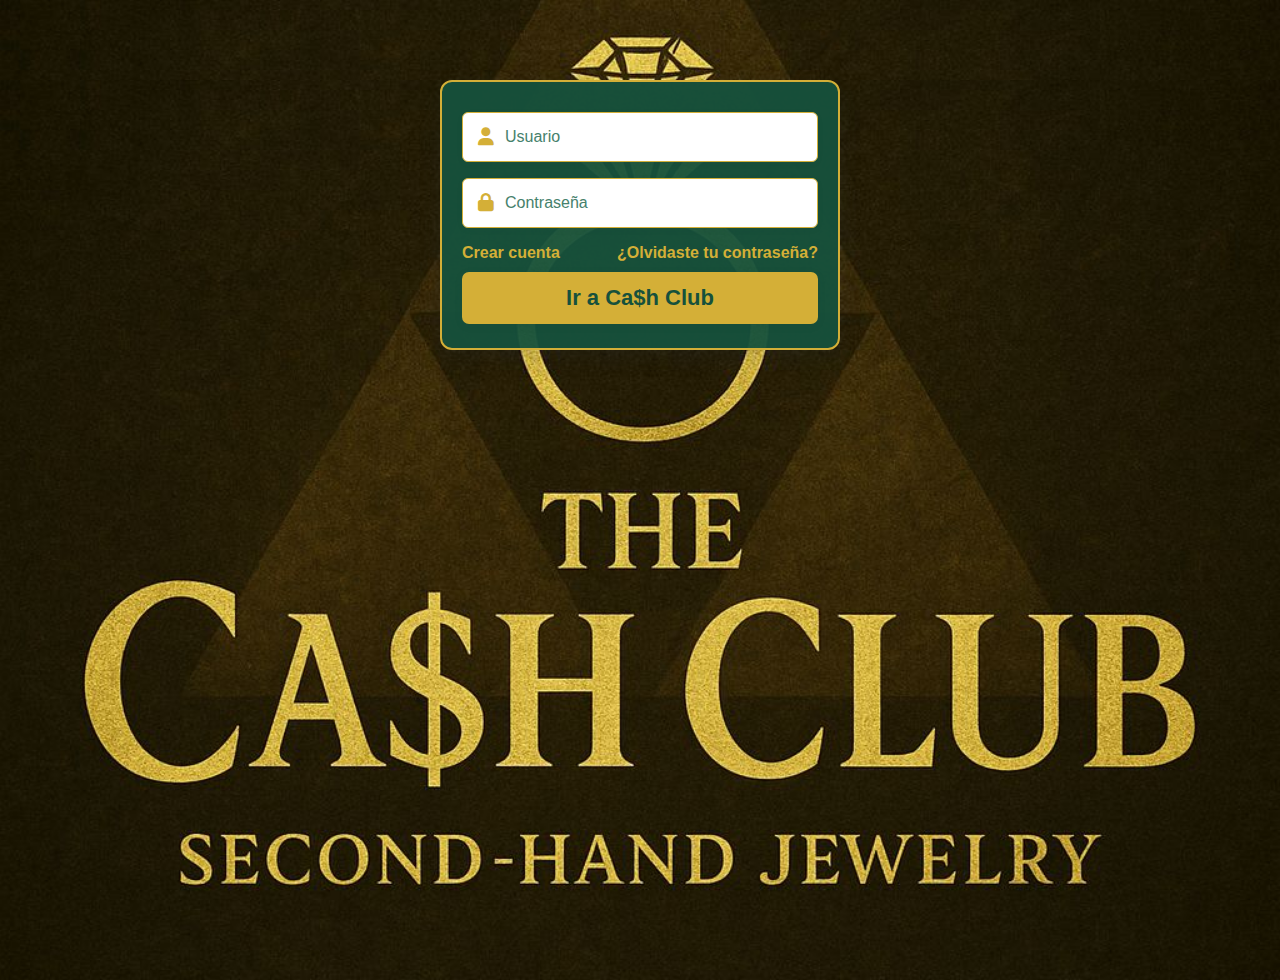
<file: index.html>
<!DOCTYPE html>
<html lang="es">
<head>
    <meta charset="UTF-8">
    <title>Inicio de Sesión - Ca$h Club</title>
    <meta name="viewport" content="width=device-width, initial-scale=1.0">
    <link rel="stylesheet" href="login-box.css">
    <link rel="stylesheet" href="https://cdnjs.cloudflare.com/ajax/libs/font-awesome/6.4.2/css/all.min.css"/>
</head>
<body>
    <div class="login-box">
        <form action="login.php" method="POST" autocomplete="off">
            <div class="input-icon-group">
                <i class="fa-solid fa-user"></i>
                <input type="text" name="usuario" placeholder="Usuario" required>
            </div>
            <div class="input-icon-group">
                <i class="fa-solid fa-lock"></i>
                <input type="password" name="contraseña" placeholder="Contraseña" required>
            </div>
            <div class="login-links">
                <a href="register.html">Crear cuenta</a>
                <a href="#">¿Olvidaste tu contraseña?</a>
            </div>
            <button type="submit">Ir a Ca$h Club</button>
        </form>
    </div>
</body>
</html>
</file>
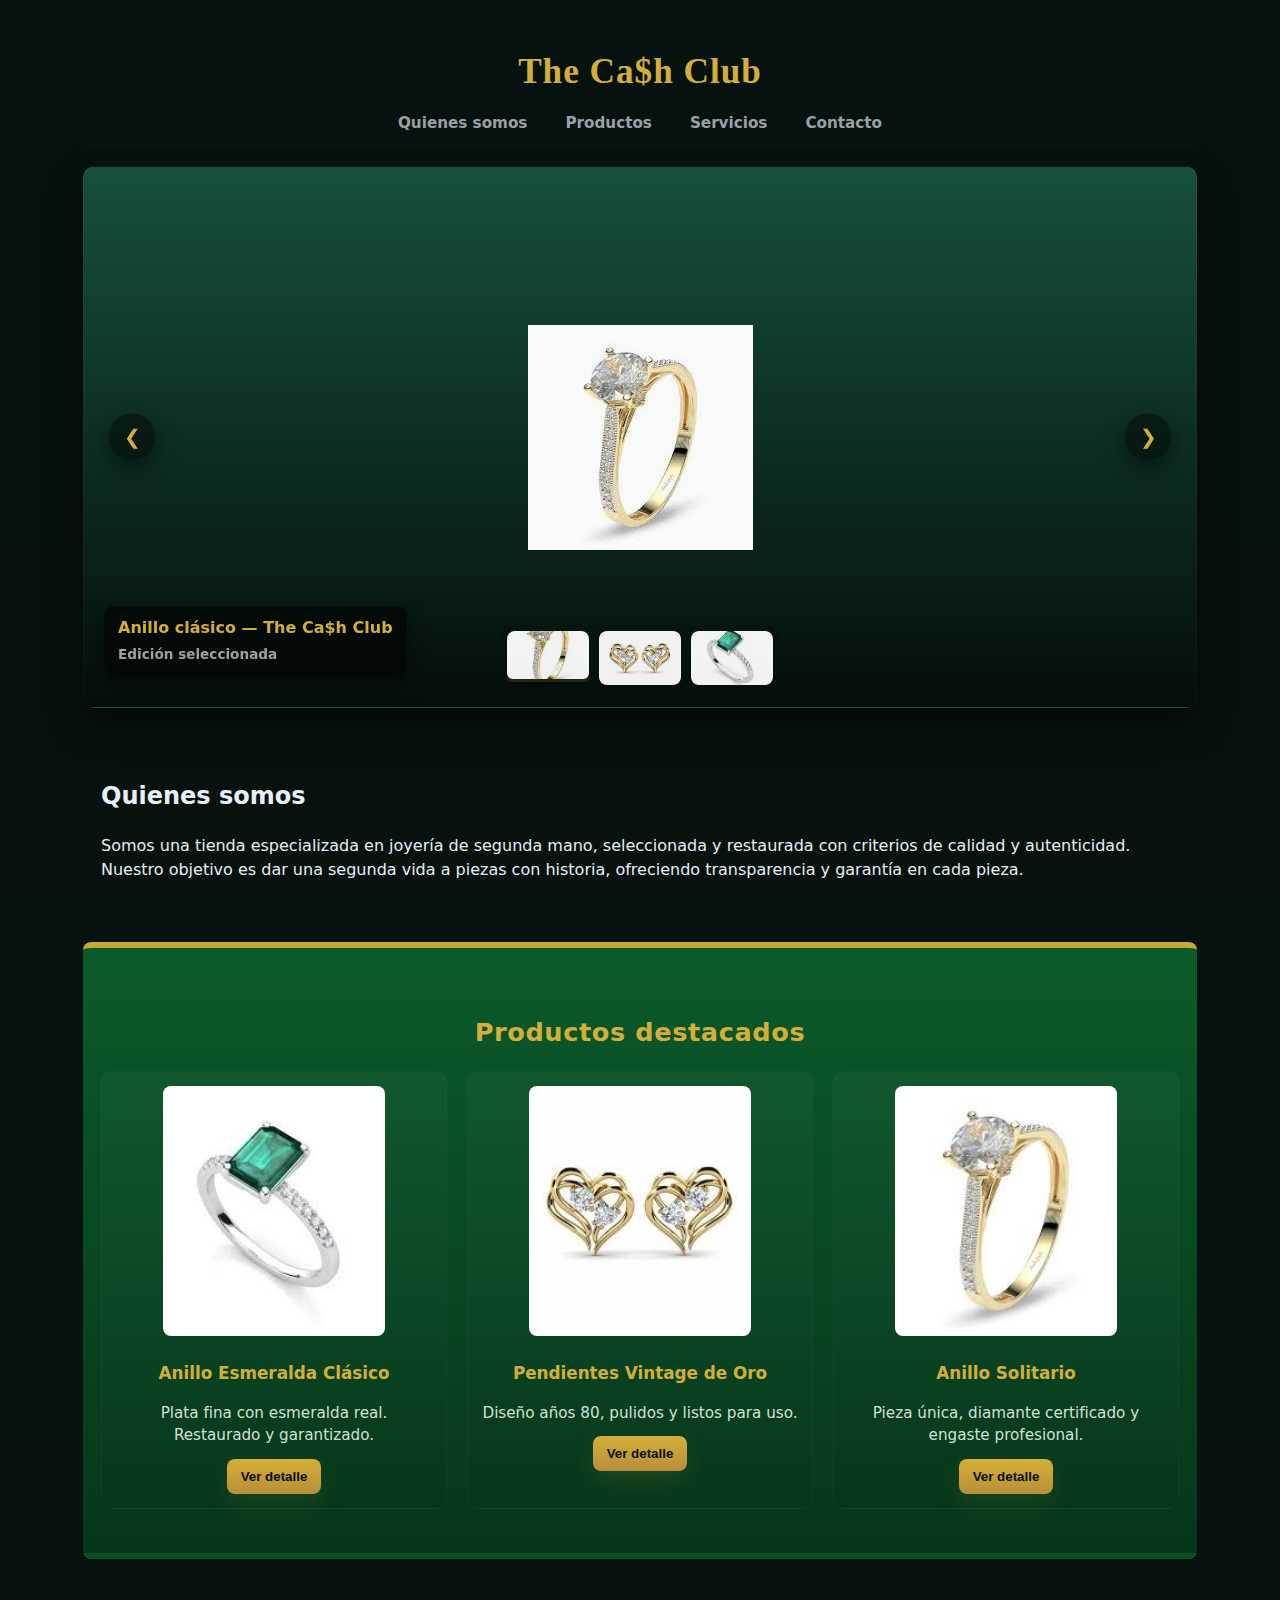
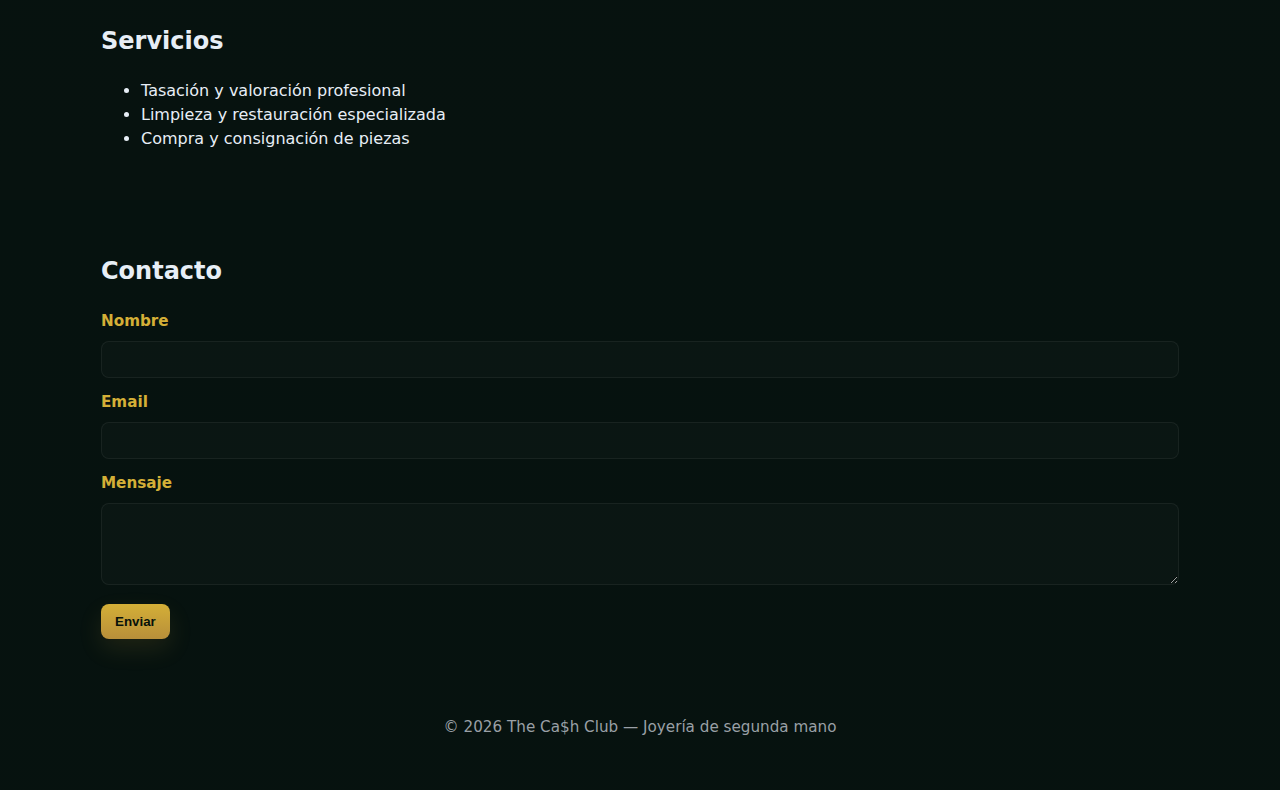
<file: bienvenido.html>
<!DOCTYPE html>
<html lang="es">
<head>
  <meta charset="utf-8" />
  <meta name="viewport" content="width=device-width, initial-scale=1" />
  <title>The Ca$h Club - Joyería de Segunda Mano</title>
  <link rel="stylesheet" href="style.css">
</head>
<body>
  <div class="wrapper">

    <header class="site-header">
      <h1 class="brand">The Ca$h Club</h1>
      <nav class="main-nav" aria-label="Navegación principal">
        <ul>
          <li><a href="#quienes-somos">Quienes somos</a></li>
          <li><a href="#productos">Productos</a></li>
          <li><a href="#servicios">Servicios</a></li>
          <li><a href="#contacto">Contacto</a></li>
        </ul>
      </nav>
    </header>

    <!-- Carrusel -->
    <div class="slider" id="slider" aria-roledescription="carrusel" aria-live="polite">
      <div class="slides" id="slides">
        <div class="slide" role="group" aria-roledescription="diapositiva" aria-label="1 de 3">
          <img src="joya1.jpeg" alt="Anillo clásico" data-index="0">
        </div>
        <div class="slide" role="group" aria-roledescription="diapositiva" aria-label="2 de 3">
          <img src="joya2.jpeg" alt="Collar vintage" data-index="1">
        </div>
        <div class="slide" role="group" aria-roledescription="diapositiva" aria-label="3 de 3">
          <img src="joya3.jpeg" alt="Anillo solitario" data-index="2">
        </div>
      </div>

      <button class="control prev" id="prev" aria-label="Anterior" type="button">&#10094;</button>
      <button class="control next" id="next" aria-label="Siguiente" type="button">&#10095;</button>

      <div class="caption-container" aria-hidden="false">
        <p id="caption">Anillo clásico — The Ca$h Club <small>Edición seleccionada</small></p>
      </div>

      <div class="thumbs" id="thumbs" role="tablist" aria-label="Miniaturas">
        <button class="thumb active" data-index="0" aria-label="Ver anillo clásico" type="button"><img src="joya1.jpeg" alt="Miniatura anillo"></button>
        <button class="thumb" data-index="1" aria-label="Ver collar vintage" type="button"><img src="joya2.jpeg" alt="Miniatura collar"></button>
        <button class="thumb" data-index="2" aria-label="Ver anillo solitario" type="button"><img src="joya3.jpeg" alt="Miniatura solitario"></button>
      </div>
    </div>

    <main>
      <section id="quienes-somos" class="seccion">
        <h2>Quienes somos</h2>
        <p>Somos una tienda especializada en joyería de segunda mano, seleccionada y restaurada con criterios de calidad y autenticidad. Nuestro objetivo es dar una segunda vida a piezas con historia, ofreciendo transparencia y garantía en cada pieza.</p>
      </section>

      <section id="productos" class="seccion">
        <h2 class="seccion-title">Productos destacados</h2>
        <div class="productos-grid">
          <article class="tarjeta-producto">
            <img src="joya3.jpeg" alt="Anillo Esmeralda">
            <h3>Anillo Esmeralda Clásico</h3>
            <p>Plata fina con esmeralda real. Restaurado y garantizado.</p>
            <button class="btn-accion" type="button">Ver detalle</button>
          </article>

          <article class="tarjeta-producto">
            <img src="joya2.jpeg" alt="Pendientes Vintage">
            <h3>Pendientes Vintage de Oro</h3>
            <p>Diseño años 80, pulidos y listos para uso.</p>
            <button class="btn-accion" type="button">Ver detalle</button>
          </article>

          <article class="tarjeta-producto">
            <img src="joya1.jpeg" alt="Anillo solitario">
            <h3>Anillo Solitario</h3>
            <p>Pieza única, diamante certificado y engaste profesional.</p>
            <button class="btn-accion" type="button">Ver detalle</button>
          </article>
        </div>
      </section>

      <section id="servicios" class="seccion">
        <h2>Servicios</h2>
        <ul>
          <li>Tasación y valoración profesional</li>
          <li>Limpieza y restauración especializada</li>
          <li>Compra y consignación de piezas</li>
        </ul>
      </section>

      <section id="contacto" class="seccion">
        <h2>Contacto</h2>
        <form action="#" method="POST" class="form-contacto" onsubmit="alert('Formulario de contacto enviado (demo).'); return false;">
          <label for="nombre">Nombre</label>
          <input id="nombre" name="nombre" required>

          <label for="email">Email</label>
          <input id="email" name="email" type="email" required>

          <label for="mensaje">Mensaje</label>
          <textarea id="mensaje" name="mensaje" rows="4" required></textarea>

          <button type="submit" class="btn-accion">Enviar</button>
        </form>
      </section>
    </main>

    <footer class="site-footer">
      <p>&copy; <span id="year"></span> The Ca$h Club — Joyería de segunda mano</p>
    </footer>

  </div>

  <script>
  (function(){
    document.getElementById('year').textContent = new Date().getFullYear();

    // Carousel simple y robusto (usa .is-active en slides apiladas)
    const slides = Array.from(document.querySelectorAll('.slide'));
    const thumbs = Array.from(document.querySelectorAll('.thumb'));
    const caption = document.getElementById('caption');
    const prevBtn = document.getElementById('prev');
    const nextBtn = document.getElementById('next');
    const slidesWrap = document.getElementById('slides');
    if (!slidesWrap || slides.length === 0) return;

    let current = 0;
    const texts = [
      'Anillo clásico — The Ca$h Club',
      'Collar vintage — Piezas únicas',
      'Anillo solitario — Edición limitada'
    ];
    const AUTOPLAY = 6000;
    let autoplay = null;

    // Placeholder data URI
    const placeholder = 'data:image/svg+xml;utf8,' + encodeURIComponent(
      '<svg xmlns="http://www.w3.org/2000/svg" width="400" height="250"><rect width="100%" height="100%" fill="#1b2f27"/><text x="50%" y="50%" fill="#d4af37" font-size="18" font-family="Arial" text-anchor="middle" dominant-baseline="central">Imagen no disponible</text></svg>'
    );

    // Preload images with fallback (.jpg / .jpeg) and placeholder
    const images = slides.map(s => s.querySelector('img'));

    function tryAltExt(img){
      if (img.dataset.triedAlt) return false;
      const src = img.src || '';
      if (src.match(/\.jpe?g$/i)) {
        img.dataset.triedAlt = '1';
        if (src.endsWith('.jpeg')) img.src = src.replace(/\.jpeg$/i, '.jpg');
        else img.src = src.replace(/\.jpg$/i, '.jpeg');
        return true;
      }
      return false;
    }

    function loadImage(img){
      return new Promise(resolve => {
        if (!img) return resolve(false);
        if (img.complete) return resolve(img.naturalWidth > 0);
        const onLoad = () => { cleanup(); resolve(true); };
        const onError = () => {
          cleanup();
          if (tryAltExt(img)) {
            // alt extension will trigger load/error again
            img.addEventListener('load', onLoad, { once: true });
            img.addEventListener('error', () => { img.src = placeholder; resolve(false); }, { once: true });
          } else {
            img.src = placeholder;
            resolve(false);
          }
        };
        function cleanup(){
          img.removeEventListener('load', onLoad);
          img.removeEventListener('error', onError);
        }
        img.addEventListener('load', onLoad);
        img.addEventListener('error', onError);
      });
    }

    Promise.all(images.map(img => loadImage(img))).finally(() => {
      // Ensure slidesWrap prepared and show first slide
      slidesWrap.style.width = '100%';
      updateUI();
      startAutoplay();
    });

    function updateUI(){
      slides.forEach((s, i) => {
        s.classList.toggle('is-active', i === current);
      });
      thumbs.forEach((t, i) => {
        t.classList.toggle('active', i === current);
      });
      const small = caption.querySelector('small');
      if (small) small.textContent = 'Edición seleccionada';
      caption.childNodes[0].textContent = texts[current] + ' ';
    }

    function goTo(i){
      current = (i + slides.length) % slides.length;
      updateUI();
    }

    prevBtn.addEventListener('click', () => { goTo(current - 1); restartAutoplay(); });
    nextBtn.addEventListener('click', () => { goTo(current + 1); restartAutoplay(); });
    thumbs.forEach(t => t.addEventListener('click', (e) => {
      const idx = parseInt(e.currentTarget.dataset.index, 10);
      if (!Number.isNaN(idx)) { goTo(idx); restartAutoplay(); }
    }));

    function startAutoplay(){
      if (autoplay) clearInterval(autoplay);
      autoplay = setInterval(() => { goTo(current + 1); }, AUTOPLAY);
    }
    function restartAutoplay(){
      if (autoplay) clearInterval(autoplay);
      autoplay = null;
      setTimeout(startAutoplay, AUTOPLAY);
    }

    // Pause on hover/focus
    const slider = document.getElementById('slider');
    slider.addEventListener('mouseenter', ()=> { if (autoplay) { clearInterval(autoplay); autoplay = null; } });
    slider.addEventListener('mouseleave', ()=> { restartAutoplay(); });
    slider.addEventListener('focusin', ()=> { if (autoplay) { clearInterval(autoplay); autoplay = null; } });
    slider.addEventListener('focusout', ()=> { restartAutoplay(); });

    // keyboard support
    document.addEventListener('keydown', (e) => {
      if (e.key === 'ArrowLeft') { goTo(current - 1); restartAutoplay(); }
      if (e.key === 'ArrowRight') { goTo(current + 1); restartAutoplay(); }
    });

    // expose helpers for debugging (optional)
    window.__carousel = { goTo, startAutoplay, restartAutoplay };
  })();
  </script>
</body>
</html>
</file>
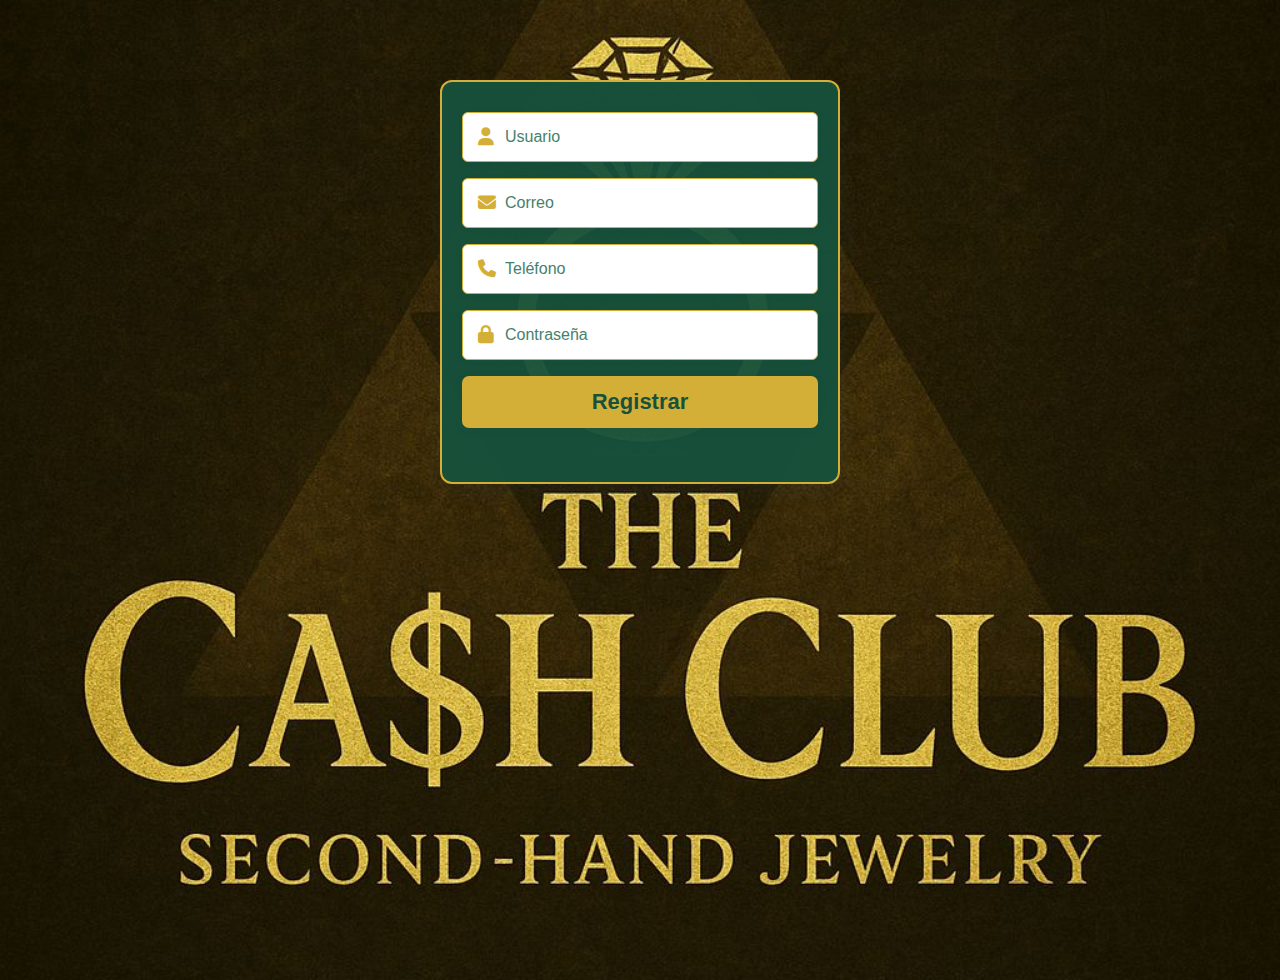
<file: register.html>
<!DOCTYPE html>
<html lang="es">
<head>
    <meta charset="UTF-8">
    <title>Registro - Ca$h Club</title>
    <meta name="viewport" content="width=device-width, initial-scale=1.0">
    <link rel="stylesheet" href="login-box.css">
    <link rel="stylesheet" href="https://cdnjs.cloudflare.com/ajax/libs/font-awesome/6.4.2/css/all.min.css"/>
</head>
<body>
    <div class="login-box">
        <form action="registro.php" method="POST" autocomplete="off">
            <div class="input-icon-group">
                <i class="fa-solid fa-user"></i>
                <input type="text" name="usuario" placeholder="Usuario" required>
            </div>
            <div class="input-icon-group">
                <i class="fa-solid fa-envelope"></i>
                <input type="email" name="correo" placeholder="Correo" required>
            </div>
            <div class="input-icon-group">
                <i class="fa-solid fa-phone"></i>
                <input type="tel" name="numero" placeholder="Teléfono" required>
            </div>
            <div class="input-icon-group">
                <i class="fa-solid fa-lock"></i>
                <input type="password" name="contraseña" placeholder="Contraseña" required>
            </div>
            <button type="submit">Registrar</button>
            <a href="index.html" style="display:block;text-align:center;margin-top:12px;color:#16513c;">Volver al login</a>
        </form>
    </div>
</body>
</html>
</file>
<file: login-box.css>
body, html {
    min-height: 100vh;
    margin: 0;
    padding: 0;
    width: 100%;
    height: 100%;
    box-sizing: border-box;
    font-family: 'Segoe UI', Arial, sans-serif;
    background: url('fondo.jpeg') center center no-repeat;
    background-size: cover;
}

/* NAVBAR estilo Rolex */
.navbar {
    width: 100%;
    background: rgba(22,81,60,0.92);
    display: flex;
    align-items: center;
    padding: 0 0 0 32px;
    height: 80px;
    min-height: 60px;
}
.navbar .menu-icon {
    font-size: 2rem;
    color: #fff;
    margin-right: 24px;
    cursor: pointer;
    font-weight: 500;
    letter-spacing: 1px;
}
.navbar .logo {
    height: 46px;
    margin: 0 auto;
    display: block;
    border-radius: 16px;
    object-fit: cover;
    max-width: 150px;
}

/* HERO/BIENVENIDA */
.hero {
    min-height: calc(100vh - 80px);
    width: 100vw;
    background: url('fondo.jpeg') center center no-repeat;
    background-size: cover;
    display: flex;
    flex-direction: column;
    align-items: center;
    justify-content: center;
    position: relative;
}
.hero-content {
    color: #fff;
    text-align: center;
    background: rgba(22,81,60,0.65);
    padding: 34px 42px;
    border-radius: 16px;
    box-shadow: 0 4px 24px 0 rgba(0,0,0,0.13);
    max-width: 90vw;
    margin: 0 2vw;
}
.hero-content .subtitulo {
    font-size: 1.2rem;
    letter-spacing: 2px;
    color: #d4af37;
    font-weight: 600;
}
.hero-content .titulo {
    font-size: 3.7rem;
    margin: 18px 0 30px 0;
    font-weight: 900;
    letter-spacing: 3px;
    word-break: break-word;
}
.hero-content .btn-info {
    margin-top: 18px;
    padding: 13px 32px;
    border: none;
    border-radius: 6px;
    font-size: 1.15rem;
    font-weight: bold;
    background: #d4af37;
    color: #16513c;
    cursor: pointer;
    transition: background 0.2s, color 0.2s;
    width: 80%;
    max-width: 340px;
}
.hero-content .btn-info i {
    margin-left: 8px;
}
.hero-content .btn-info:hover {
    background: #c5a03a;
    color: #fff;
}

/* LOGIN Y REGISTRO */
.login-box {
    width: 400px;
    box-sizing: border-box;
    margin: 80px auto;
    background: rgba(22,81,60,0.95);
    border-radius: 12px;
    box-shadow: 0 6px 22px 0 rgba(44,62,80,0.16);
    padding: 30px 20px 24px 20px;
    display: flex;
    flex-direction: column;
    gap: 18px;
    border: 2.5px solid #d4af37;
}

.login-box input[type="text"],
.login-box input[type="password"],
.login-box input[type="email"],
.login-box input[type="tel"],
.login-box input[type="number"] {
    width: 100%;
    box-sizing: border-box;
    padding: 14px 16px;
    border: 1.5px solid #d4af37;
    border-radius: 6px;
    margin-bottom: 0;
    font-size: 17px;
    background: #fff;
    color: #16513c;
    font-weight: 500;
    transition: border-color 0.2s, box-shadow 0.2s;
    box-shadow: 0 2px 6px rgba(44,62,80,0.05);
    display: block;
}

.login-box input::placeholder {
    color: #46816c;
    opacity: 1;
    font-size: 16px;
}

.login-box input:focus {
    border-color: #bfa13c;
    outline: none;
    background: #f6f5f2;
    box-shadow: 0 0 0 2px #d4af3733;
}

.input-icon-group {
    position: relative;
    margin-bottom: 16px;
}
.input-icon-group i {
    position: absolute;
    left: 16px;
    top: 50%;
    transform: translateY(-50%);
    color: #d4af37;
    font-size: 18px;
    pointer-events: none;
}
.input-icon-group input {
    padding-left: 42px !important;
    width: 100%;
    box-sizing: border-box;
}

.input-row {
    display: flex;
    gap: 12px;
    margin-bottom: 16px;
}
.input-row .input-icon-group {
    flex: 1;
    margin-bottom: 0;
}

.login-links {
    display: flex;
    justify-content: space-between;
    margin-bottom: 10px;
}
.login-links a {
    font-size: 16px;
    color: #d4af37;
    text-decoration: none;
    font-weight: bold;
    transition: color 0.2s;
}
.login-links a:hover {
    color: #fff;
    text-decoration: underline;
}

.login-box button {
    width: 100%;
    box-sizing: border-box;
    padding: 13px;
    background: #d4af37;
    border: none;
    border-radius: 7px;
    color: #16513c;
    font-size: 22px;
    font-weight: 700;
    cursor: pointer;
    margin-top: 8px;
    box-shadow: 0 2px 8px rgba(44,62,80,0.08);
    transition: background 0.2s, color 0.2s;
    display: block;
}
.login-box button:hover {
    background: #c5a03a;
    color: #fff;
}

/* ADMIN */
.admin-container {
    max-width: 1100px;
    margin: 36px auto;
    background: #fff;
    border-radius: 12px;
    box-shadow: 0 4px 16px rgba(44,62,80,0.11);
    padding: 32px;
}
.admin-title {
    font-size: 2rem;
    font-weight: bold;
    color: #16513c;
    margin-bottom: 18px;
    text-align: center;
}
.search-bar {
    display: flex;
    justify-content: center;
    gap: 10px;
    margin-bottom: 28px;
}
.search-bar input, .search-bar button {
    padding: 8px 12px;
    font-size: 1rem;
    border-radius: 6px;
    border: 1.5px solid #d4af37;
}
.search-bar button {
    background: #16513c;
    color: #fff;
    border: none;
    font-weight: bold;
    cursor: pointer;
    transition: background 0.2s;
}
.search-bar button:hover {
    background: #d4af37;
    color: #16513c;
}
.search-bar a button {
    padding: 8px 12px;
    border-radius: 6px;
    border: none;
}
table {
    width: 100%;
    border-collapse: collapse;
    margin-top: 18px;
}
th, td {
    padding: 12px 8px;
    border-bottom: 1px solid #d4af37;
    text-align: left;
}
th {
    background: #16513c;
    color: #fff;
}
tr:last-child td {
    border-bottom: none;
}
.admin-actions button {
    margin-right: 8px;
    padding: 5px 12px;
    border: none;
    border-radius: 4px;
    font-size: 0.95rem;
    cursor: pointer;
    font-weight: bold;
}
.edit-btn {
    background: #d4af37;
    color: #16513c;
}
.delete-btn {
    background: #c0392b;
    color: #fff;
}
.view-btn {
    background: #16513c;
    color: #fff;
}

/* RESPONSIVE */
@media (max-width: 900px) {
    .hero-content .titulo {
        font-size: 2.2rem;
    }
    .hero-content {
        padding: 20px 12px;
    }
    .navbar {
        height: 56px;
        padding-left: 10px;
    }
    .navbar .logo {
        height: 32px;
        max-width: 80px;
    }
    .login-box {
        width: 90vw;
        min-width: 250px;
        max-width: 360px;
        margin-top: 48px;
    }
    .admin-container { padding: 10px; }
    table, th, td { font-size: 0.95rem; }
}

@media (max-width: 600px) {
    .hero-content {
        padding: 14px 4px;
        border-radius: 10px;
    }
    .hero-content .titulo {
        font-size: 1.3rem;
    }
    .navbar {
        height: 48px;
    }
    .navbar .logo {
        height: 22px;
        max-width: 54px;
    }
    .hero {
        min-height: calc(100vh - 48px);
    }
    .login-box {
        width: 98vw;
        min-width: 170px;
        max-width: 95vw;
        margin-top: 24px;
        padding: 16px 5px 18px 5px;
        border-width: 2px;
    }
    .admin-container { padding: 4px; }
    table, th, td { font-size: 0.92rem; }
}
</file>
<file: style.css>
:root{
  /* Colores actualizados a verde/dorado coherentes con login/registro */
  --bg: #07120f;
  --panel: #16513c;      /* verde principal */
  --accent: #d4af37;     /* dorado */
  --muted: #9aa0a6;
  --glass: rgba(255,255,255,0.04);
  --radius:12px;
  --max-width:1150px;
}

/* Reset y base */
*{box-sizing:border-box}
html,body{height:100%;margin:0}
body{
  font-family: "Inter", system-ui, -apple-system, "Segoe UI", Roboto, "Helvetica Neue", Arial;
  background: linear-gradient(180deg,#06120f 0%, #07120f 100%);
  color:#e7eef6;
  -webkit-font-smoothing:antialiased;
  -moz-osx-font-smoothing:grayscale;
  line-height:1.5;
}

/* Wrapper */
.wrapper{ max-width:var(--max-width); margin:24px auto; padding:0 18px; }

/* Header */
.site-header{ text-align:center; padding:22px 0 10px; border-bottom:1px solid rgba(255,255,255,0.03); }
.brand{ margin:0; font-family: "Georgia", serif; font-size:2.2rem; color:var(--accent); letter-spacing:1px; }
.main-nav ul{ list-style:none; margin:12px 0 0; padding:0; display:flex; gap:18px; justify-content:center; }
.main-nav a{ color:var(--muted); text-decoration:none; font-weight:700; font-size:0.95rem; padding:6px 10px; border-radius:8px; transition: color .12s, backgroundcolor .12s; }
.main-nav a:hover{ color:#fff; background:rgba(255,255,255,0.02); }

/* ---------- Slider (mostrar 1 imagen centrada por vista) ---------- */
.slider{
  border-radius:var(--radius);
  overflow:visible; /* allow controls visible */
  background: linear-gradient(180deg,var(--panel), rgba(0,0,0,0.25));
  box-shadow: 0 16px 36px rgba(0,0,0,0.5);
  margin:20px 0 28px;
  border: 1px solid rgba(255,255,255,0.03);
  position: relative;
}

/* NEW: robust carousel layout using absolute slides to avoid transform repaint bugs */
.slides{
  position:relative;
  width:100%;
  height:60vh;
  min-height:240px;
  overflow:hidden;
  border-radius: 12px;
}

/* Each slide is absolute stacked; show/hide with opacity for smooth transitions */
.slide{
  position:absolute;
  inset:0;
  display:flex;
  align-items:center;
  justify-content:center;
  padding:18px;
  box-sizing:border-box;
  opacity:0;
  transition: opacity .55s ease, transform .55s ease;
  pointer-events:none;
  will-change: opacity, transform;
}
.slide.is-active{
  opacity:1;
  pointer-events:auto;
}

/* imagen centrada, contenida y adaptativa */
.slide img{
  max-width: 50%;
  max-height: 60vh;
  width: auto;
  height: auto;
  object-fit: contain;
  display:block;
  filter:brightness(.98) saturate(1.02);
  transition: transform .45s ease, opacity .45s ease;
}

/* controles */
.control{
  position:absolute;
  top:50%;
  transform:translateY(-50%);
  width:48px;
  height:48px;
  border-radius:50%;
  background: rgba(0,0,0,0.45);
  color:var(--accent);
  border:1px solid rgba(255,255,255,0.03);
  display:flex;
  align-items:center;
  justify-content:center;
  cursor:pointer;
  font-size:1.25rem;
  z-index: 12;
  box-shadow: 0 8px 22px rgba(0,0,0,0.45);
}
.prev{ left:24px; } .next{ right:24px; }
.control:hover{ background: rgba(0,0,0,0.65); color:#fff; transform:translateY(-50%) scale(1.03); }

/* caption y miniaturas */
.caption-container{ position:absolute; left:20px; bottom:16px; z-index:11; }
#caption{ background: rgba(0,0,0,0.55); padding:10px 14px; border-radius:10px; color:var(--accent); font-weight:800; box-shadow:0 8px 20px rgba(0,0,0,0.45); }
#caption small{ display:block; color:var(--muted); font-weight:600; margin-top:4px; font-size:0.85rem; }

.thumbs{ position:absolute; left:50%; transform:translateX(-50%); bottom:16px; display:flex; gap:10px; padding:6px; z-index:11; background:linear-gradient(180deg, rgba(0,0,0,0.06), rgba(0,0,0,0.02)); border-radius:8px; }
.thumb{ background:transparent; border:none; padding:0; cursor:pointer; border-radius:8px; overflow:hidden; width:82px; height:54px; display:flex; align-items:center; justify-content:center; }
.thumb img{ width:100%; height:100%; object-fit:cover; border-radius:6px; display:block; box-shadow: 0 6px 18px rgba(0,0,0,0.35); transition: transform .14s, box-shadow .14s, opacity .14s; opacity:0.95; }
.thumb:hover img{ transform:translateY(-4px); opacity:1; }
.thumb.active img{ outline: 3px solid rgba(212,175,55,0.18); box-shadow: 0 14px 36px rgba(0,0,0,0.5); transform:translateY(-6px) }

/* boton principal */
.btn-accion{
  background: linear-gradient(180deg, var(--accent), #b88f3a);
  color:#07110a; padding:10px 14px; border-radius:8px; border:none; font-weight:700; cursor:pointer;
  box-shadow: 0 10px 24px rgba(207,165,59,0.12);
}
.btn-accion:hover{ transform:translateY(-3px); box-shadow: 0 18px 44px rgba(207,165,59,0.18); }

/* resto del CSS (productos, secciones, etc.) - mantenido igual */
#productos{
  background: linear-gradient(180deg,#0b5a2b 0%, #06361a 100%);
  padding:44px 18px;
  margin-top:18px;
  border-top:6px solid rgba(212,175,55,0.95);
  border-bottom:6px solid rgba(0,0,0,0.12);
  border-radius:8px;
}
.seccion-title{ color:var(--accent); text-align:center; font-size:1.6rem; margin-bottom:20px; font-weight:800; letter-spacing:0.6px; }
.productos-grid{ display:grid; grid-template-columns: repeat(auto-fit, minmax(220px,1fr)); gap:20px; max-width:var(--max-width); margin:0 auto; }

.tarjeta-producto{
  background: linear-gradient(180deg, rgba(255,255,255,0.03), rgba(0,0,0,0.02));
  padding:14px; border-radius:12px; text-align:center; border:1px solid rgba(255,255,255,0.03);
  transition: transform .14s, box-shadow .14s;
}
.tarjeta-producto img{ width:70%; height:250px; object-fit:cover; border-radius:8px; margin-bottom:12px; }
.tarjeta-producto h3{ color:var(--accent); margin:6px 0; font-size:1.05rem; font-weight:700; }
.tarjeta-producto p{ color: rgba(235,247,235,0.9); font-size:.95rem; margin-bottom:12px; }

.seccion{ padding:22px 18px; max-width:var(--max-width); margin:22px auto; }

.form-contacto input, .form-contacto textarea{ width:100%; padding:10px; margin:8px 0 12px; border-radius:8px; border:1px solid rgba(255,255,255,0.06); background: rgba(255,255,255,0.02); color:#e9eef6; }
.form-contacto label{ font-weight:700; color:var(--accent); font-size:0.95rem; }

.site-footer{ text-align:center; padding:18px 0 36px; color:var(--muted); font-size:0.95rem; }

/* Responsive */
@media (max-width:900px){
  .slides{ height:50vh; }
  .slide img{ max-width:70%; max-height:50vh; }
  .thumb{ width:72px; height:52px; }
  .tarjeta-producto img{ height:140px; }
}
@media (max-width:600px){
  .slides{ height:42vh; }
  .slide img{ max-width:85%; max-height:42vh; }
  .thumb{ width:60px; height:44px; }
  .brand{ font-size:1.6rem }
  .main-nav ul{ gap:10px; flex-wrap:wrap }
}
</file>
